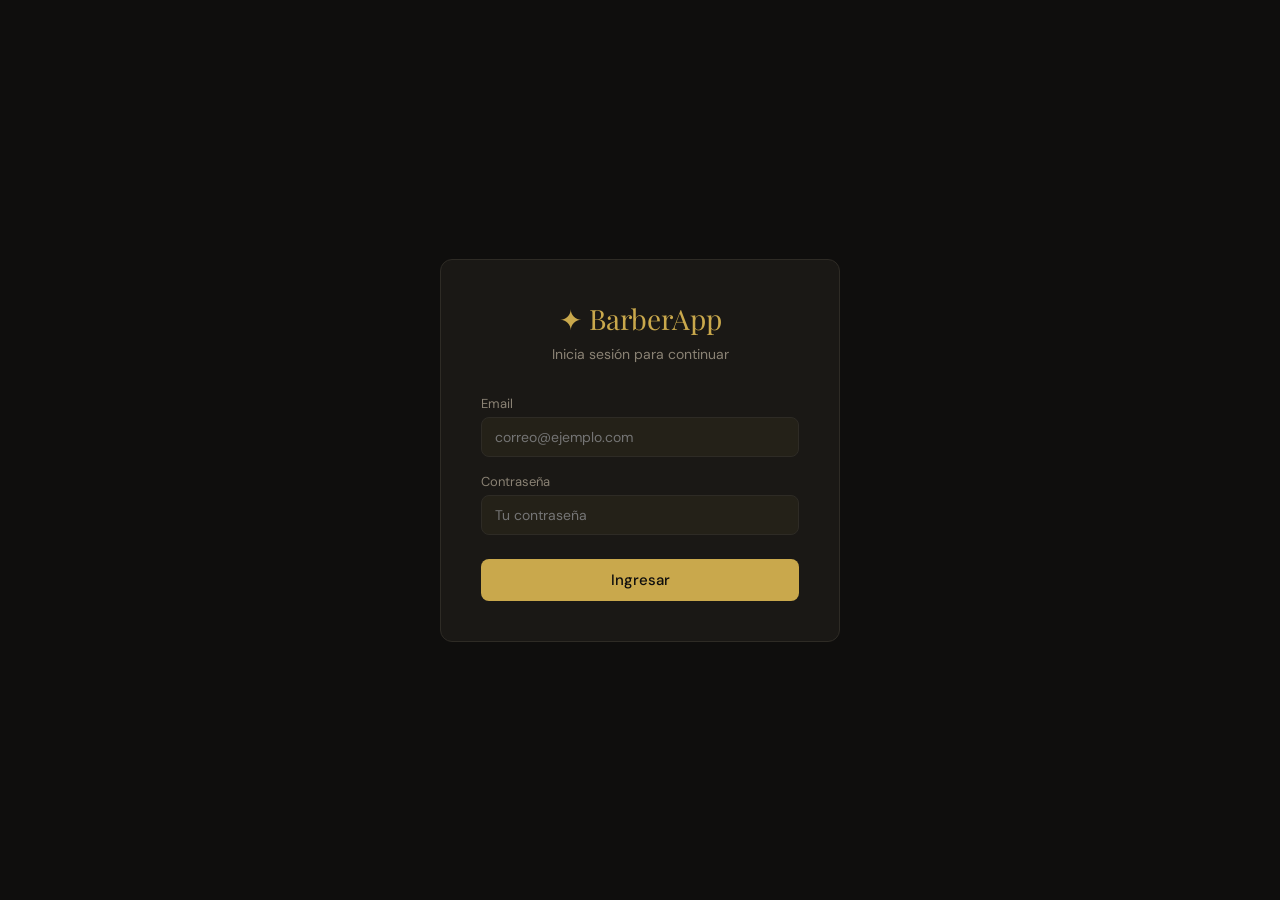
<file: templates/login.html>
<!DOCTYPE html>
<html lang="es">
<head>
  <meta charset="UTF-8"/>
  <title>BarberApp — Login</title>
  <link href="https://fonts.googleapis.com/css2?family=Playfair+Display:wght@500;700&family=DM+Sans:wght@300;400;500&display=swap" rel="stylesheet"/>
  <style>
    *{box-sizing:border-box;margin:0;padding:0}
    body{font-family:'DM Sans',sans-serif;background:#0f0e0d;color:#e8e3d8;min-height:100vh;display:flex;align-items:center;justify-content:center;}
    .box{background:#1a1815;border:1px solid #2e2b25;border-radius:12px;padding:40px;width:100%;max-width:400px;}
    .brand{font-family:'Playfair Display',serif;font-size:28px;color:#c9a84c;text-align:center;margin-bottom:8px;}
    .subtitle{text-align:center;color:#8a8274;font-size:14px;margin-bottom:32px;}
    .form-group{margin-bottom:16px;}
    .form-group label{display:block;font-size:13px;color:#8a8274;margin-bottom:5px;}
    .form-control{width:100%;background:#242118;border:1px solid #2e2b25;border-radius:8px;padding:10px 13px;color:#e8e3d8;font-size:14px;outline:none;font-family:inherit;}
    .form-control:focus{border-color:#7a6128;}
    .btn{width:100%;padding:11px;background:#c9a84c;color:#0f0e0d;border:none;border-radius:8px;font-size:15px;font-weight:500;cursor:pointer;margin-top:8px;font-family:inherit;}
    .btn:hover{background:#dbb95e;}
    .error{background:#2c0f0e;color:#e07070;border:1px solid #5a1a1a;border-radius:8px;padding:10px;font-size:13px;margin-bottom:16px;display:none;}
  </style>
</head>
<body>
<div class="box">
  <div class="brand">✦ BarberApp</div>
  <div class="subtitle">Inicia sesión para continuar</div>
  <div class="error" id="error-msg"></div>
  <div class="form-group">
    <label>Email</label>
    <input type="email" id="email" class="form-control" placeholder="correo@ejemplo.com"/>
  </div>
  <div class="form-group">
    <label>Contraseña</label>
    <input type="password" id="password" class="form-control" placeholder="Tu contraseña"/>
  </div>
  <button class="btn" onclick="login()">Ingresar</button>
</div>
<script>
async function login() {
  const email = document.getElementById("email").value.trim();
  const password = document.getElementById("password").value;
  const errorEl = document.getElementById("error-msg");
  errorEl.style.display = "none";
  if (!email || !password) {
    errorEl.textContent = "Completa todos los campos";
    errorEl.style.display = "block";
    return;
  }
  const res = await fetch("/auth/login", {
    method: "POST",
    headers: {"Content-Type": "application/json"},
    body: JSON.stringify({email, password})
  });
  const data = await res.json();
  if (!res.ok) {
    errorEl.textContent = data.error;
    errorEl.style.display = "block";
    return;
  }
  window.location.href = "/";
}
document.addEventListener("keydown", e => { if(e.key==="Enter") login(); });
</script>
</body>
</html>
<!-- v2 -->
</file>
